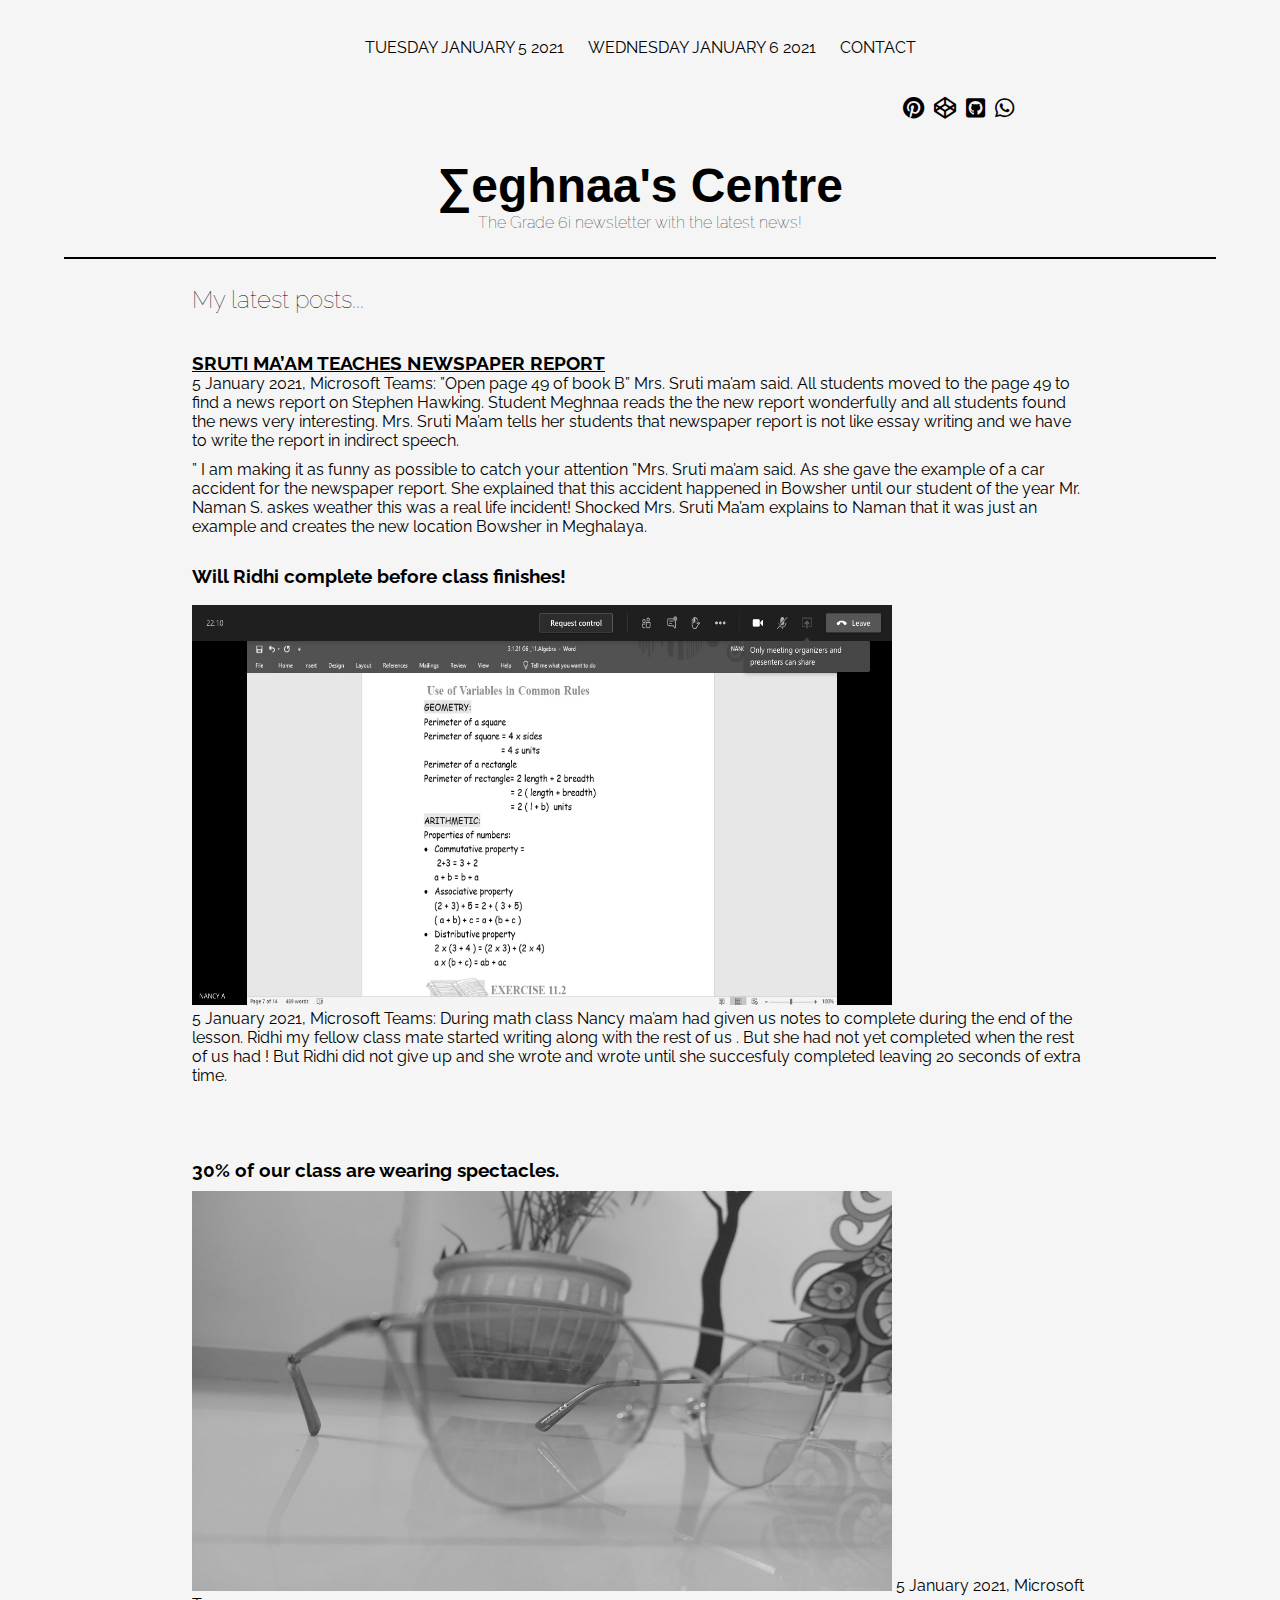
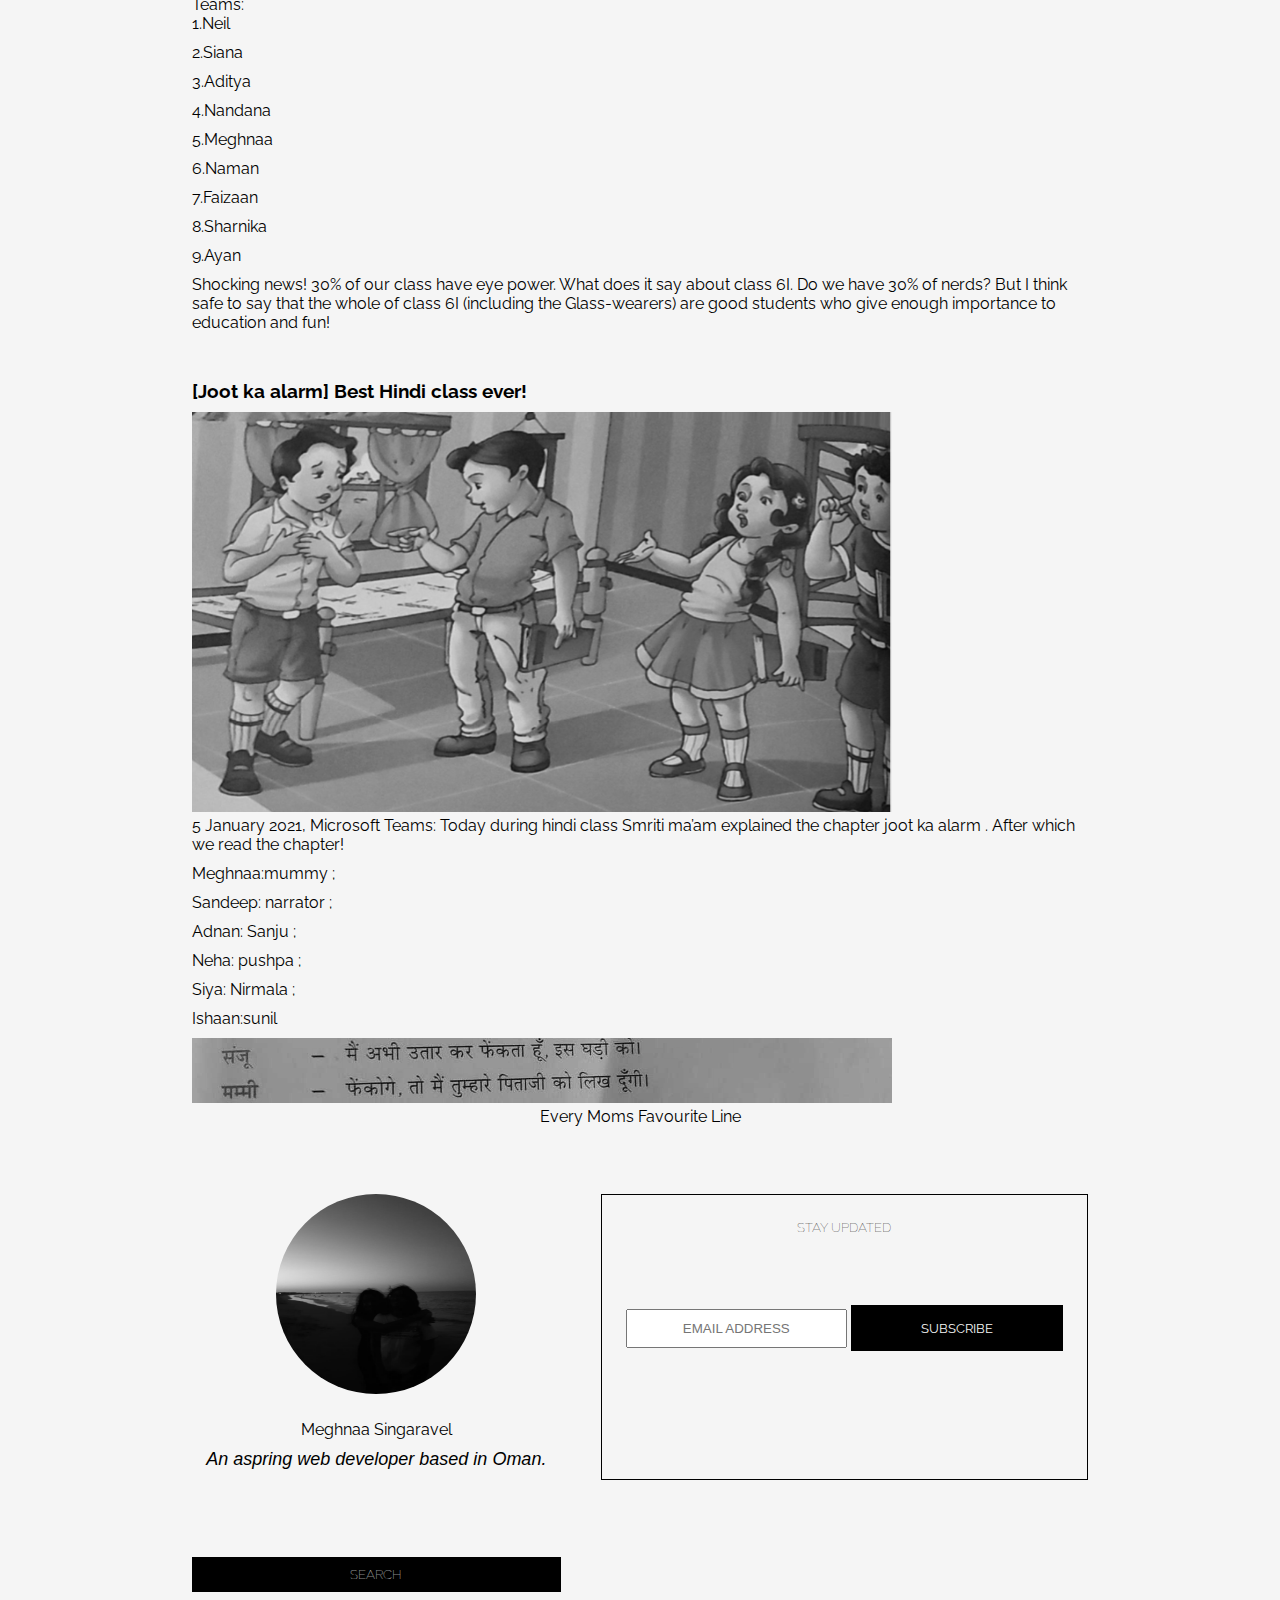
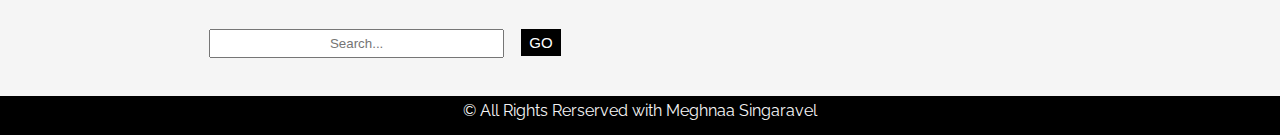
<file: index.html>
<!DOCTYPE html>
<html lang="en">
<head>
  <meta charset="UTF-8">
  <meta name="viewport" content="width=device-width, initial-scale=1.0">
  <title> ∑eghnaa's Centre </title>
  <link rel="stylesheet" href="style.css">
  <link rel="stylesheet" href="https://cdnjs.cloudflare.com/ajax/libs/font-awesome/5.15.1/css/all.min.css" />
  <link rel="shortcut icon" type="image/x-icon" href="https://dewey.tailorbrands.com/production/brand_version_mockup_image/71/4338609071_da77f07b-c8db-42b4-8606-69e2dd951a2e.png?cb=1609010134">
</head>
<body>
  <nav>
    <div class="nav-links">
      <ul>
         <a href="./index.html"> <li> Tuesday January 5 2021 </li> </a>
         <a href="./xedni.html"> <li> Wednesday January 6 2021 </li> </a>
         <a target="blank" href="./contact.html"> <li> Contact </li> </a>
      </ul>
    </div>
    <div class="accounts">
      <a target="blank" href="wa.link/h5s1ie" class="icon-link">
        <i class="fab fa-whatsapp"></i>
    </a>
    <a target="blank" href="hhttps://github.com/MeghnaaSingaravel" class="icon-link">
      <i class="fab fa-github-square"></i>
  </a>
  <a target="blank" href="https://codepen.io/meghnaa" class="icon-link">
    <i class="fab fa-codepen"></i>
</a>
<a target="blank" href="https://www.pinterest.com/itsmeghnaa0230/_saved/" class="icon-link">
  <i class="fab fa-pinterest"></i>
</a>
    </div>
  </nav>
  <section class="header">
    <h1>∑eghnaa's Centre </h1>
    <h4> The Grade 6i newsletter with 
      the latest news!  </h4>
  </section>
  <hr>
  <section class="content-container">
    <div class="left-content">
      <h2> My latest posts... </h2>
      <br>
      <br>

      <h3> <u> SRUTI MA’AM TEACHES NEWSPAPER REPORT </u></h3>
      <p> 5 January 2021, Microsoft Teams: ”Open page 49 of book B” Mrs. Sruti ma’am said. All students moved to the page 49 to find a news report on Stephen Hawking. Student Meghnaa reads the the new report wonderfully and all students found the news very interesting. Mrs. Sruti Ma’am tells her students that newspaper report is not like essay writing and we have to write the report in indirect speech.    </p>
    <p>  ” I am making it as funny as possible to catch your attention ”Mrs. Sruti ma’am said. As she gave the example of a car accident for the newspaper report. She explained that this accident happened in Bowsher until our student of the year Mr. Naman S. askes weather this was a real life incident! Shocked Mrs. Sruti Ma’am explains to Naman that it was just an example and creates the new location  Bowsher in Meghalaya.      </p>
     
        <br>
        <h3> Will Ridhi complete before class finishes!
        </h3>

      <div class="featured-article">
        <img src="./Screen Shot 2021-01-05 at 8.51.36 AM.png" alt="image">
        <p> 5 January 2021, Microsoft Teams: During math class Nancy ma’am had given us notes to complete during the end of the lesson. Ridhi my fellow class mate started writing along with the rest of us . But she had not yet completed when the rest of us had ! But Ridhi did not give up and she wrote and wrote until she succesfuly completed leaving 20 seconds of extra time. 

        <br>
      
        
      </div>
      <br>
      <br>
      <div class="another-article"> 
        <h3> 30% of our class are wearing spectacles. 
        </h3>
        <img src="20210106_112613.jpg">
        5 January 2021, Microsoft Teams:
        <p> 1.Neil </p>                                                                                                
            <p> 2.Siana </p>                                                                                             
                <p> 3.Aditya </p>                                                                                               
                    <p> 4.Nandana </p>                                                                                      
                        <p> 5.Meghnaa  </p>                                                                             
                            <p> 6.Naman </p>                                                                                              
                                <p> 7.Faizaan     </p>                                                                            
                                    <p> 8.Sharnika  </p>                                                                                      
                                        <p> 9.Ayan</p>   
                                            <p> Shocking news! 30% of our class have eye power. What does it say about class 6I. Do we have 30% of nerds? But I think safe to say that the whole of class 6I (including the Glass-wearers) are good students who give enough importance to education and fun!</p>   
            
            
            
            
          
        </button> 
        <br>
        <br>
        <h3> [Joot ka alarm] Best Hindi class ever!
        </h3>
        <img src="Screen Shot 2021-01-06 at 12.10.19 PM.png" alt="image2">
        <p> 5 January 2021, Microsoft Teams: Today during hindi class Smriti ma’am explained the chapter joot ka alarm . After which we read the chapter!
            <p>   Meghnaa:mummy ; </p>
                <p>   Sandeep: narrator ; </p>
                    <p>   Adnan: Sanju ; </p>
                        <p>  Neha: pushpa ; </p>
                            <p> Siya: Nirmala ; </p>
                                <p> Ishaan:sunil</p>
                                <img src="IMG-20210106-WA0039.jpg" style="height: auto;" alt="image2">
                                <center>
                                Every Moms Favourite Line
                            </center>
        
        </button> 
      </div>
    </div>
    <div class="right-content">
      <div class="avatar-content">
        <img class="avatar" src="./IMG-20200905-WA0003.jpg" alt="image3">
        <br> 
        <p class="avatar-name">Meghnaa Singaravel </p>
        <p class="author-caption">  An aspring web developer based in Oman. 
        </p>
        
      </div>
      <div class="newsletter">
        <h5> STAY UPDATED </h5>
        <input type="email" name="" id="" placeholder="EMAIL ADDRESS">
        <button class="btn sub-btn"> 
          SUBSCRIBE
        </button>
      </div>
      <div class="search">
        <h5> SEARCH </h5>
        <input type="text" placeholder="Search...">
        <button class="search-btn">
          GO
        </button>
      </div>
      
    </div>
  </section>
  <footer>
    <p> &copy; All Rights Rerserved with Meghnaa Singaravel </p>
  </footer>
</body>
</html>
</file>
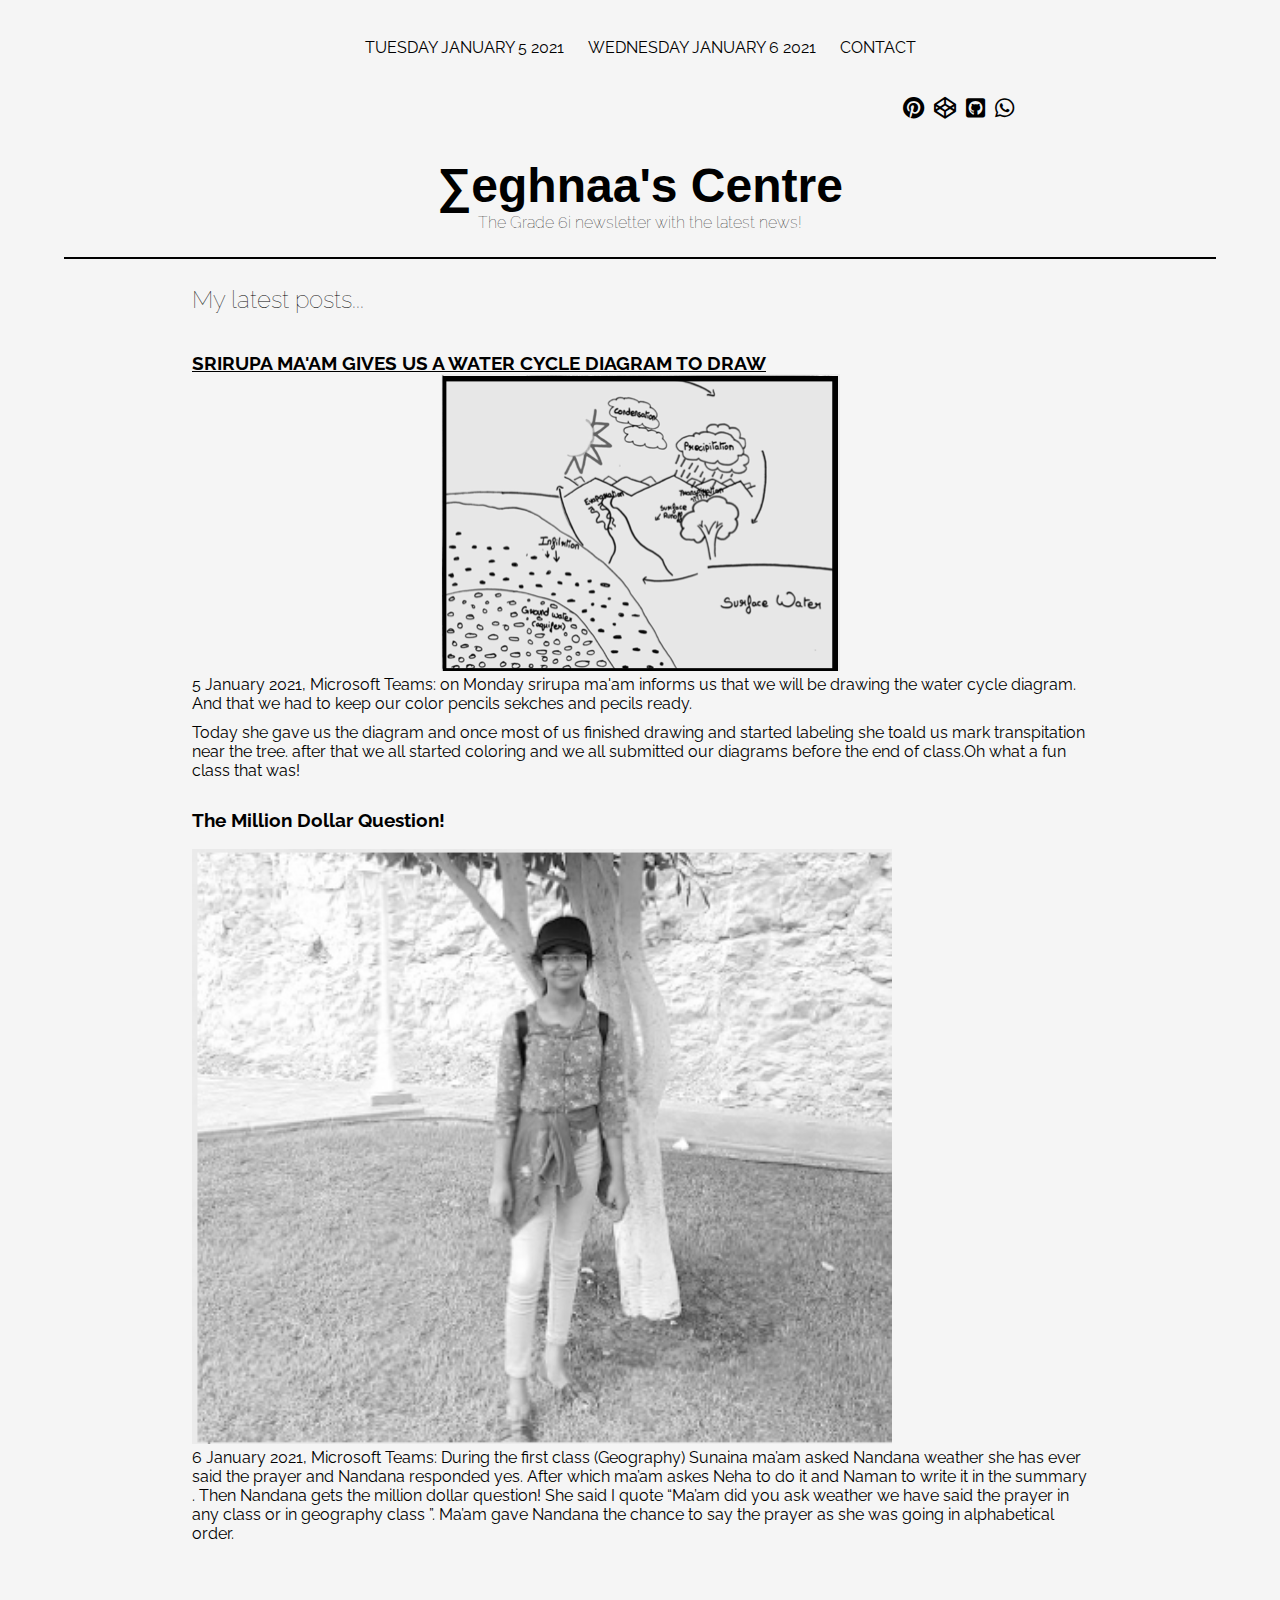
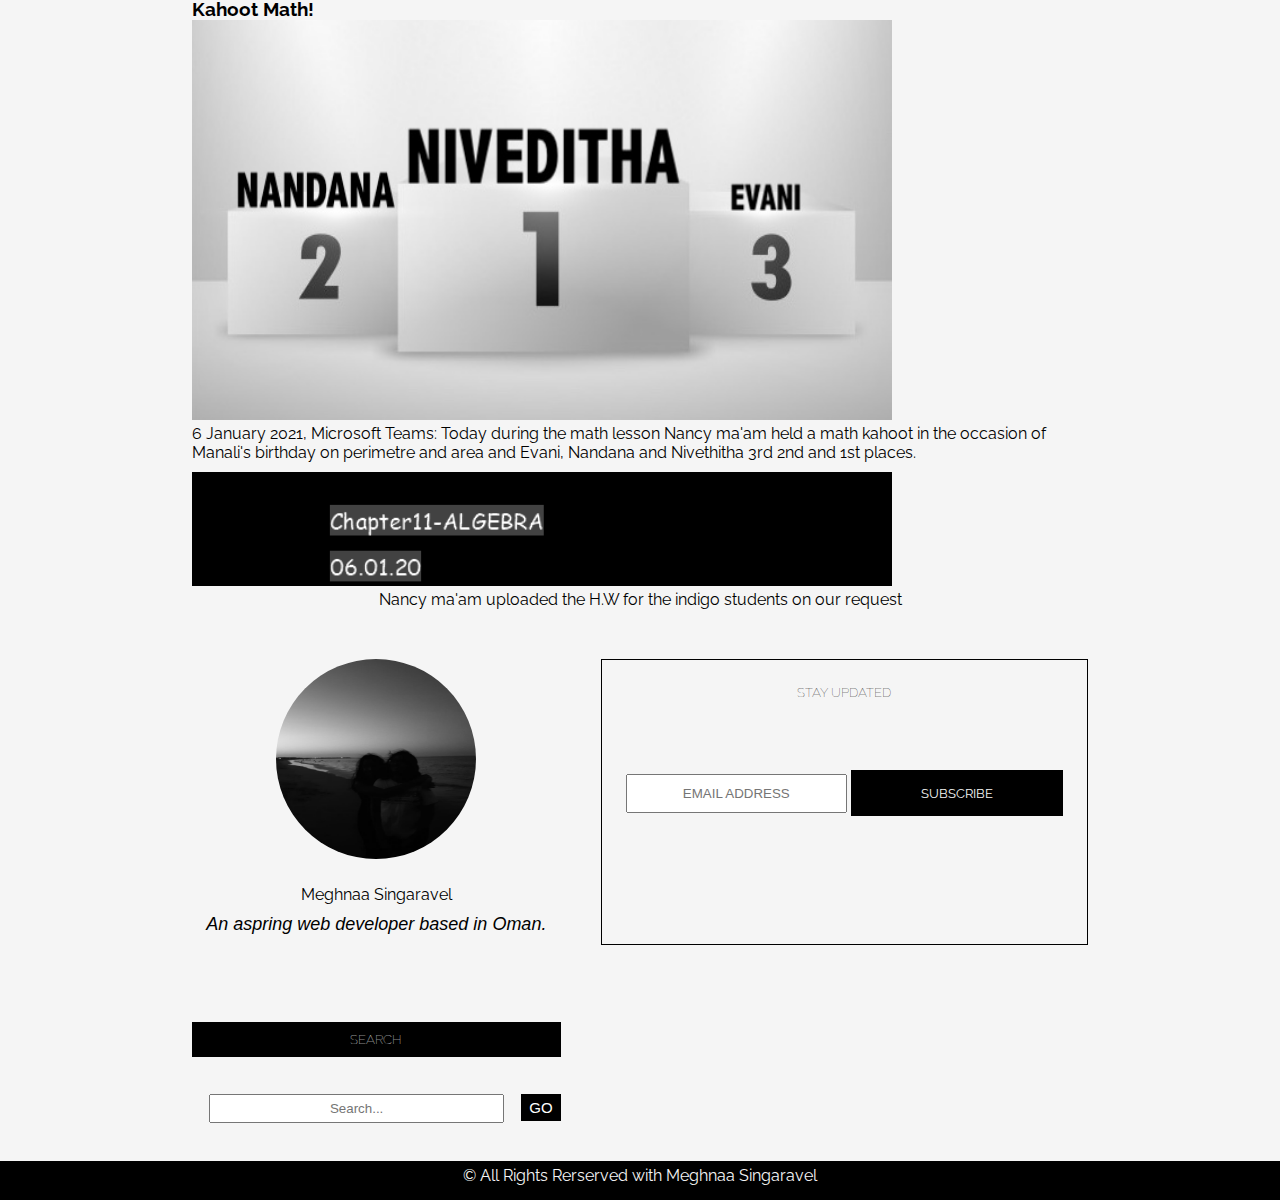
<file: xedni.html>
<!DOCTYPE html>
<html lang="en">
<head>
  <meta charset="UTF-8">
  <meta name="viewport" content="width=device-width, initial-scale=1.0">
  <title> ∑eghnaa's Centre </title>
  <link rel="stylesheet" href="xedni.css">
  <link rel="stylesheet" href="https://cdnjs.cloudflare.com/ajax/libs/font-awesome/5.15.1/css/all.min.css" />
  <link rel="shortcut icon" type="image/x-icon" href="https://dewey.tailorbrands.com/production/brand_version_mockup_image/71/4338609071_da77f07b-c8db-42b4-8606-69e2dd951a2e.png?cb=1609010134">
</head>
<body>
  <nav>
    <div class="nav-links">
      <ul>
         <a href="./index.html"> <li> Tuesday January 5 2021 </li> </a>
         <a href="./xedni.html"> <li> Wednesday January 6 2021 </li> </a>
         <a target="blank" href="./contact.html"> <li> Contact </li> </a>
      </ul>
    </div>
    <div class="accounts">
      <a target="blank" href="wa.link/h5s1ie" class="icon-link">
        <i class="fab fa-whatsapp"></i>
    </a>
    <a target="blank" href="hhttps://github.com/MeghnaaSingaravel" class="icon-link">
      <i class="fab fa-github-square"></i>
  </a>
  <a target="blank" href="https://codepen.io/meghnaa" class="icon-link">
    <i class="fab fa-codepen"></i>
</a>
<a target="blank" href="https://www.pinterest.com/itsmeghnaa0230/_saved/" class="icon-link">
  <i class="fab fa-pinterest"></i>
</a>
    </div>
  </nav>
  <section class="header">
    <h1>∑eghnaa's Centre </h1>
    <h4> The Grade 6i newsletter with 
      the latest news!  </h4>
  </section>
  <hr>
  <section class="content-container">
    <div class="left-content">
      <h2> My latest posts... </h2>
      <br>
      <br>

      <h3> <u> SRIRUPA MA'AM GIVES US A WATER CYCLE DIAGRAM TO DRAW </u></h3>
      <center>
      <img src="./water.png" style="height: auto; width: auto;" alt="">
    </center>
      <p> 5 January 2021, Microsoft Teams: on Monday srirupa ma'am informs us that we will be drawing the water cycle diagram. And that we had to keep our color pencils sekches and pecils ready.</p>
    <p> Today she gave us the diagram and once most of us finished drawing and started labeling she toald us mark transpitation near the tree. after that we all started coloring and we all submitted our diagrams before the end of class.Oh what a fun class that was!</p>
     
        <br>
        <h3> The Million Dollar Question!

        </h3>
        <div class="featured-article">
            <img src="./Screen Shot 2021-01-06 at 2.31.20 PM.png" style="height: auto;" alt="image">
            <p> 6 January 2021, Microsoft Teams: During the first class (Geography) Sunaina ma’am asked Nandana weather she has ever said the prayer and Nandana responded yes. After which ma’am askes Neha to do it and Naman to write it in the summary . Then Nandana gets the million dollar question! She said I quote “Ma’am did you ask weather we have said the prayer in any class or in geography class ”. Ma’am gave Nandana the chance to say the prayer as she was going in alphabetical order.
        
            <br>
          
            
          </div>
     
      
            
            
            
            
          
        </button> 
        <br>
        <br>
        <h3> Kahoot Math!
        </h3>
        <img src="123.jpg" alt="image2">
        <p>6 January 2021, Microsoft Teams: Today during the math lesson Nancy ma'am held a math kahoot in the occasion of Manali's birthday on perimetre and area and  Evani,  Nandana and Nivethitha 3rd 2nd and 1st places.</p>
                                <img src="098.png" style="height: auto;" alt="image2">
                                <center>
                                Nancy ma'am uploaded the H.W for the indigo students on our request
                            </center>
        
        </button> 
      </div>
    </div>
    <div class="right-content">
      <div class="avatar-content">
        <img class="avatar" src="./IMG-20200905-WA0003.jpg" alt="image3">
        <br> 
        <p class="avatar-name">Meghnaa Singaravel </p>
        <p class="author-caption">  An aspring web developer based in Oman. 
        </p>
       
      </div>
      <div class="newsletter">
        <h5> STAY UPDATED </h5>
        <input type="email" name="" id="" placeholder="EMAIL ADDRESS">
        <button class="btn sub-btn"> 
          SUBSCRIBE
        </button>
      </div>
      <div class="search">
        <h5> SEARCH </h5>
        <input type="text" placeholder="Search...">
        <button class="search-btn">
          GO
        </button>
      </div>
      
    </div>
  </section>

  
  
  <footer>
    <p> &copy; All Rights Rerserved with Meghnaa Singaravel </p>
  </footer>
</body>
</html>
</file>
<file: style.css>
@import url('https://fonts.googleapis.com/css2?family=Raleway&display=swap');

*{
    margin: 0;
    padding: 0;
    box-sizing: border-box;
}

body{
    font-family: 'Raleway', sans-serif;
    background-color: whitesmoke;
}

nav{
    display: grid;
    grid-template-areas: 'nav-links accounts';
    width: 60%;
    margin: auto;
    margin-top: 3%;
    grid-gap: 40px;
}

li{
    list-style: none;
    display: inline;
    padding: 10px;
    text-transform: uppercase;
    cursor: pointer;
}

li:hover{
    font-weight: 900;
}

i{
    margin-right: 10px;
    cursor: pointer;
    font-size: 22px;
    float: right;
}

i:hover{
    transform: scale(1.3);
}

.header{
    text-align: center;
    margin-top: 3%;
    margin-bottom: 2%;
}

::-webkit-scrollbar {
    width: 10px;
  }
  
  /* Track */
  ::-webkit-scrollbar-track {
    background: #bdb9b9; 
    border-radius: 10px;
  }
   
  /* Handle */
  ::-webkit-scrollbar-thumb {
    background: #554a4a;
    border-radius: 10px; 
  }
  
  /* Handle on hover */
  ::-webkit-scrollbar-thumb:hover {
    background: rgb(53, 47, 47); 
  }

h1{
    font-family: 'Roboto Condensed', sans-serif;
    font-size: 48px;
}

h2, h4, h5{
    font-weight: 100;
}

hr{
    width: 70%;
    margin-left: auto;
    margin-right: auto;
    margin-bottom: 2%;
    border: 1px solid black;
}

.content-container{
    display: grid;
    grid-template-areas: 
    'left-content right-content';
    width: 60%;
    margin: auto;
    grid-gap: 50px;
    text-align: left;
}

.featured-article, .another-article{
    margin-top: 2%;
    margin-bottom: 2%;
}

.another-article h3, p{
    margin-bottom: 10px;
}

img{
    height: 400px;
    width: 700px;
    filter: grayscale(1);
    
}

.btn{
    font-family: 'Raleway', sans-serif;
}

.read-more-btn{
    background-color: black;
    border: none;
    color: whitesmoke;
    float: right;
    padding: 10px 20px 10px 20px;
}

.read-more-btn:hover{
    background-color: #645a5a;
}

.right-content img{
    height: 200px;
    width: 200px;
    filter: grayscale(1);
    display: block;
    margin-left: auto;
    margin-right: auto;
    margin-bottom: 2%;
}

.author-caption{
    font-style: italic;
    text-align: center;
    font-size: 18px;
    font-family: 'Franklin Gothic Medium', 'Arial Narrow', Arial, sans-serif;
}

.newsletter{
    margin-top: 10%;
    border: 1px solid black;
    padding: 25px 10px 25px 10px;
    text-align: center;
    grid-area: newsletter;
}

h5{
    margin-bottom: 10%;
}

input[type = "email"]{
    padding: 10px 20px 10px 20px;
    outline: none;
}

::placeholder{
    text-align: center;
}

.sub-btn{
    background-color: black;
    border: none;
    color: whitesmoke;
    padding: 15px 70px 15px 70px;
    margin-top: 5%;
}

a{
    text-decoration: none;
    color: black;
}

.sub-btn:hover{
    background-color: #645a5a;
}

.search{
    margin-top: 10%;
    text-align: center;
    grid-area: search;
}

.search h5{
    background-color: black;
    color: white;
    padding: 10px;
}

input[type="text"]{
    padding: 5px;
    width: 80%;
    outline: none;
}

.search-btn{
    float: right;
    padding: 5px 8px;
    background-color: black;
    border: none;
    color: white;
    font-size: 15px;
}

.search-btn:hover{
    background-color: #645a5a;
}

.topics{
    margin-top: 10%;
    text-align: center;
    grid-area: topics;
}

.topics h5{
    background-color: black;
    color: white;
    padding: 10px;
}

.topics li{
    text-transform: none;
    display: block;
    padding: 5px;
    opacity: 0.8;
}

.popular-posts{
    margin-top: 10%;
    text-align: center;
    grid-area: popular-posts;
}

.popular-posts h5{
    background-color: black;
    color: white;
    padding: 10px;
}

.popular-posts img{
    height: 240px;
    width: 220px;
    display: block;
    margin-left: auto;
    margin-right: auto;
    margin-bottom: 3%;
}

.avatar-name{
    text-align: center;
}

.read-more{
    display: flex;
    justify-content: center;
    margin: 0px auto;
    background-color: black;
    color: whitesmoke;
    border: none;
    color: white;
    font-size: 15px;
    padding: 5px 8px;
}

.read-more:hover{
    background-color: #645a5a;
}

.avatar{
    border-radius: 50%;
}

.caption{
    font-family: 'Franklin Gothic Medium', 'Arial Narrow', Arial, sans-serif;
    font-style: italic;
}

footer{
    margin-top: 3%;
    text-align: center;
    background-color: black;
    color: whitesmoke;
    padding: 5px;
}

.featured-article{
    grid-area: featured-article;
}

.another-article{
    grid-area: another-article;
}

.avatar-content{
    grid-area: avatar-content;
}

@media(max-width:1299px){
    nav{
        grid-template-areas:
        'nav-links'
        'accounts';
        text-align: center 
    }
    .content-container{
        grid-template-areas: 
        'left-content'
        'right-content';
        width: 70%;
        margin: auto;
    }
    hr{
        width: 90%;
        margin-left: auto;
        margin-right: auto;
        margin-bottom: 2%;
    }
    .right-content{
        display: grid;
        grid-template-areas: 
        'avatar-content newsletter'
        'search topics';
        grid-gap: 40px;
    }
    .newsletter{
        margin-top: 0;
    }
    .popular-posts{
        display: none;
    }
    .topics{
        margin-top: 30px;
    }
}
@media(max-width:700px){
    nav li{
        display: block;
    }
    .content-container{
        grid-template-areas:
        'left-content'
        'right-content' ;
        grid-gap: 40px;
        width: 80%;
        margin: auto;
    }
    hr{
        width: 10%;
        margin-left: auto;
        margin-right: auto;
        margin-bottom: 2%;
    }
    .left-content img{
        height: 300px;
        width: 400px;
        display: block;
        margin-left: auto;
        margin-right: auto;
    }
    .right-content{
        display: grid;
        grid-template-areas: 
        'avatar-content'
        'newsletter'
        'search'
        'topics';
        width: 50%;
        margin: auto;
    }
    .newsletter, .topics, .search{
        margin-top: 3%;
    }
    .read-more-btn{
        float: left;
    }
}

::selection {
    color: black;
    background: #f5c8d4;
  }

  .abt{
      color: whitesmoke;
  }
</file>
<file: xedni.css>
@import url('https://fonts.googleapis.com/css2?family=Raleway&display=swap');

*{
    margin: 0;
    padding: 0;
    box-sizing: border-box;
}

body{
    font-family: 'Raleway', sans-serif;
    background-color: whitesmoke;
}

nav{
    display: grid;
    grid-template-areas: 'nav-links accounts';
    width: 60%;
    margin: auto;
    margin-top: 3%;
    grid-gap: 40px;
}

li{
    list-style: none;
    display: inline;
    padding: 10px;
    text-transform: uppercase;
    cursor: pointer;
}

li:hover{
    font-weight: 900;
}

i{
    margin-right: 10px;
    cursor: pointer;
    font-size: 22px;
    float: right;
}

i:hover{
    transform: scale(1.3);
}

.header{
    text-align: center;
    margin-top: 3%;
    margin-bottom: 2%;
}

::-webkit-scrollbar {
    width: 10px;
  }
  
  /* Track */
  ::-webkit-scrollbar-track {
    background: #bdb9b9; 
    border-radius: 10px;
  }
   
  /* Handle */
  ::-webkit-scrollbar-thumb {
    background: #554a4a;
    border-radius: 10px; 
  }
  
  /* Handle on hover */
  ::-webkit-scrollbar-thumb:hover {
    background: rgb(53, 47, 47); 
  }

h1{
    font-family: 'Roboto Condensed', sans-serif;
    font-size: 48px;
}

h2, h4, h5{
    font-weight: 100;
}

hr{
    width: 70%;
    margin-left: auto;
    margin-right: auto;
    margin-bottom: 2%;
    border: 1px solid black;
}

.content-container{
    display: grid;
    grid-template-areas: 
    'left-content right-content';
    width: 60%;
    margin: auto;
    grid-gap: 50px;
    text-align: left;
}

.featured-article, .another-article{
    margin-top: 2%;
    margin-bottom: 2%;
}

.another-article h3, p{
    margin-bottom: 10px;
}

img{
    height: 400px;
    width: 700px;
    filter: grayscale(1);
    
}

.btn{
    font-family: 'Raleway', sans-serif;
}

.read-more-btn{
    background-color: black;
    border: none;
    color: whitesmoke;
    float: right;
    padding: 10px 20px 10px 20px;
}

.read-more-btn:hover{
    background-color: #645a5a;
}

.right-content img{
    height: 200px;
    width: 200px;
    filter: grayscale(1);
    display: block;
    margin-left: auto;
    margin-right: auto;
    margin-bottom: 2%;
}

.author-caption{
    font-style: italic;
    text-align: center;
    font-size: 18px;
    font-family: 'Franklin Gothic Medium', 'Arial Narrow', Arial, sans-serif;
}

.newsletter{
    margin-top: 10%;
    border: 1px solid black;
    padding: 25px 10px 25px 10px;
    text-align: center;
    grid-area: newsletter;
}

h5{
    margin-bottom: 10%;
}

input[type = "email"]{
    padding: 10px 20px 10px 20px;
    outline: none;
}

::placeholder{
    text-align: center;
}

.sub-btn{
    background-color: black;
    border: none;
    color: whitesmoke;
    padding: 15px 70px 15px 70px;
    margin-top: 5%;
}

a{
    text-decoration: none;
    color: black;
}

.sub-btn:hover{
    background-color: #645a5a;
}

.search{
    margin-top: 10%;
    text-align: center;
    grid-area: search;
}

.search h5{
    background-color: black;
    color: white;
    padding: 10px;
}

input[type="text"]{
    padding: 5px;
    width: 80%;
    outline: none;
}

.search-btn{
    float: right;
    padding: 5px 8px;
    background-color: black;
    border: none;
    color: white;
    font-size: 15px;
}

.search-btn:hover{
    background-color: #645a5a;
}

.topics{
    margin-top: 10%;
    text-align: center;
    grid-area: topics;
}

.topics h5{
    background-color: black;
    color: white;
    padding: 10px;
}

.topics li{
    text-transform: none;
    display: block;
    padding: 5px;
    opacity: 0.8;
}

.popular-posts{
    margin-top: 10%;
    text-align: center;
    grid-area: popular-posts;
}

.popular-posts h5{
    background-color: black;
    color: white;
    padding: 10px;
}

.popular-posts img{
    height: 240px;
    width: 220px;
    display: block;
    margin-left: auto;
    margin-right: auto;
    margin-bottom: 3%;
}

.avatar-name{
    text-align: center;
}

.read-more{
    display: flex;
    justify-content: center;
    margin: 0px auto;
    background-color: black;
    color: whitesmoke;
    border: none;
    color: white;
    font-size: 15px;
    padding: 5px 8px;
}

.read-more:hover{
    background-color: #645a5a;
}

.avatar{
    border-radius: 50%;
}

.caption{
    font-family: 'Franklin Gothic Medium', 'Arial Narrow', Arial, sans-serif;
    font-style: italic;
}

footer{
    margin-top: 3%;
    text-align: center;
    background-color: black;
    color: whitesmoke;
    padding: 5px;
}

.featured-article{
    grid-area: featured-article;
}

.another-article{
    grid-area: another-article;
}

.avatar-content{
    grid-area: avatar-content;
}

@media(max-width:1299px){
    nav{
        grid-template-areas:
        'nav-links'
        'accounts';
        text-align: center 
    }
    .content-container{
        grid-template-areas: 
        'left-content'
        'right-content';
        width: 70%;
        margin: auto;
    }
    hr{
        width: 90%;
        margin-left: auto;
        margin-right: auto;
        margin-bottom: 2%;
    }
    .right-content{
        display: grid;
        grid-template-areas: 
        'avatar-content newsletter'
        'search topics';
        grid-gap: 40px;
    }
    .newsletter{
        margin-top: 0;
    }
    .popular-posts{
        display: none;
    }
    .topics{
        margin-top: 30px;
    }
}
@media(max-width:700px){
    nav li{
        display: block;
    }
    .content-container{
        grid-template-areas:
        'left-content'
        'right-content' ;
        grid-gap: 40px;
        width: 80%;
        margin: auto;
    }
    hr{
        width: 10%;
        margin-left: auto;
        margin-right: auto;
        margin-bottom: 2%;
    }
    .left-content img{
        height: 300px;
        width: 400px;
        display: block;
        margin-left: auto;
        margin-right: auto;
    }
    .right-content{
        display: grid;
        grid-template-areas: 
        'avatar-content'
        'newsletter'
        'search'
        'topics';
        width: 50%;
        margin: auto;
    }
    .newsletter, .topics, .search{
        margin-top: 3%;
    }
    .read-more-btn{
        float: left;
    }
}

::selection {
    color: black;
    background: #f5c8d4;
  }

  .abt{
      color: whitesmoke;
  }
</file>
